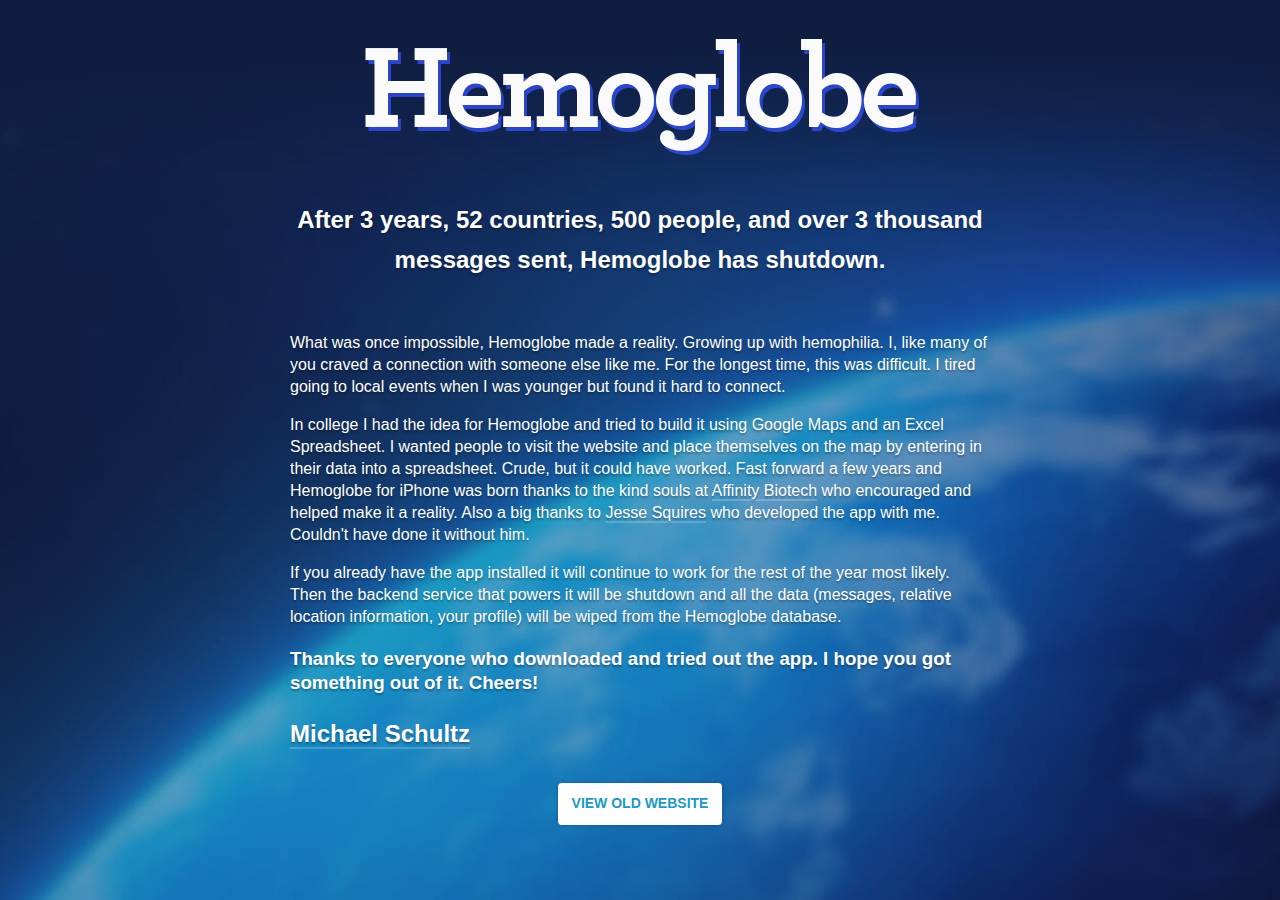
<file: index.html>
<!DOCTYPE html>
<html>

<!-- Updated 3/22/16 -->
  <head>
    <meta charset="utf-8" />
    <meta name="author" content="Michael Schultz" />
    <meta name="viewport" content="width=device-width, initial-scale=1.0, user-scalable=no">
    <!-- <meta name="apple-itunes-app" content="app-id=622855569"> -->
  	<link rel="icon" href="favicon.png" type="image/x-icon">
  	<link rel="shortcut icon" href="favicon.png" type="image/x-icon">
    <meta property="og:title" content="Hemoglobe"/>
    <meta property="og:type" content="application"/>
    <meta property="og:url" content="http://hemoglobe.com"/>
    <meta property="og:image" content="http://hemoglobe.com/archive/img/iTunesArtwork.png"/>
    <meta property="og:image" content="http://hemoglobe.com/archive/img/hemoglobe-final-6.jpg"/>
    <meta property="og:image" content="http://hemoglobe.com/archive/img/iphone5-screen-1_2.png"/>
    <meta property="og:site_name" content="Hemoglobe.com"/>
    <meta property="og:description" content="After 4 years, Hemoglobe is shutting down. Thanks to everyone for all their support."/>
    <link rel="image_src" href="http://hemoglobe.com/archive/img/iTunesArtwork.png" />
    
    <title>Hemoglobe</title>
  	<!-- <link rel="stylesheet" href="archive/css/style.css" /> -->

    <style>
      html {
        background: #0f1d40 url('archive/img/space_background.jpg') center center fixed;
        -webkit-background-size:cover;
        -moz-background-size:cover;
        -o-background-size:cover;
        background-size:cover;
        height: 100%;
      }
      body {
        font-family: 'Helvetica Nueue', Helvetica, Arial;
        color: white;
        margin: 0;
        padding: 0 20px;
      }
      h1, h2, h3, p {
        text-shadow: 0 2px 2px rgba(0,0,0,0.3);
      }
      p {
        line-height: 22px;
      }
      h2 {
        line-height: 40px;
      }
      h3 {
        line-height: 24px;
      }
      .text-center {
        text-align: center;
      }
      img {
        max-width:100%;
        max-height:100%;
      }
      a {
        text-decoration: none;
        color: white;
        border-bottom: 2px solid rgba(255,255,255,0.2);
        transition: all ease-in-out .2s;
      }
      a:hover {
        border-color: white;
      }
    </style>
  </head>

  <body>
    <div style="display: flex; align-items: center; justify-content: center;">
      <div style="max-width: 700px; min-width: 100px;">
        <h1 class="text-center"><img src="archive/img/hemoglobe_logo.png" alt="Hemoglobe"></h1>
        <h2 class="text-center" style="padding-bottom: 32px;">
          After 3 years, 52 countries, 500 people, and over 3 thousand messages sent, Hemoglobe has shutdown.
        </h2>
        <p>
          What was once impossible, Hemoglobe made a reality. Growing up with hemophilia. I, like many of you craved a connection with
          someone else like me. For the longest time, this was difficult. I tired going to local events when I was younger but found it hard to connect.
        </p>
        <p>
          In college I had the idea for Hemoglobe and tried to build it using Google Maps and an Excel Spreadsheet. I wanted people to visit the website
          and place themselves on the map by entering in their data into a spreadsheet. Crude, but it could have worked. Fast forward a few years and
          Hemoglobe for iPhone was born thanks to the kind souls at <a href="http://affinitybiotech.com">Affinity Biotech</a> who encouraged and helped
          make it a reality. Also a big thanks to <a href="http://jessesquires.com">Jesse Squires</a> who developed the app with me. Couldn't have done it without him.
        </p>
        <p>If you already have the app installed it will continue to work for the rest of the year most likely. Then the backend service that powers it will be shutdown and all the data (messages, relative location information, your profile) will be wiped from the Hemoglobe database.</p>
        <h3>Thanks to everyone who downloaded and tried out the app. I hope you got something out of it. Cheers!</h3>
        <h2><a href="http://twitter.com/michaelschultz">Michael Schultz</a></h2>
        <div class="text-center" style="margin: 40px 0;">
          <a href="/archive"
             style="background: white;
             color: #2198c3;
             padding: 12px 14px;
             border-radius: 4px;
             text-transform: uppercase;
             font-size: 14px;
             font-weight: 700;
             text-decoration: none;
             box-shadow: 0 0 4px rgba(0,0,0,0.2)">
            View old website
          </a>
        </div>
      </div>
    </div>

    <!-- Extra Scripts -->
    <script type="text/javascript">
      var _gaq = _gaq || [];
      _gaq.push(['_setAccount', 'UA-534843-25']);
      _gaq.push(['_trackPageview']);

      (function() {
        var ga = document.createElement('script'); ga.type = 'text/javascript'; ga.async = true;
        ga.src = ('https:' == document.location.protocol ? 'https://ssl' : 'http://www') + '.google-analytics.com/ga.js';
        var s = document.getElementsByTagName('script')[0]; s.parentNode.insertBefore(ga, s);
      })();
    </script>
  </body>
</html>
</file>
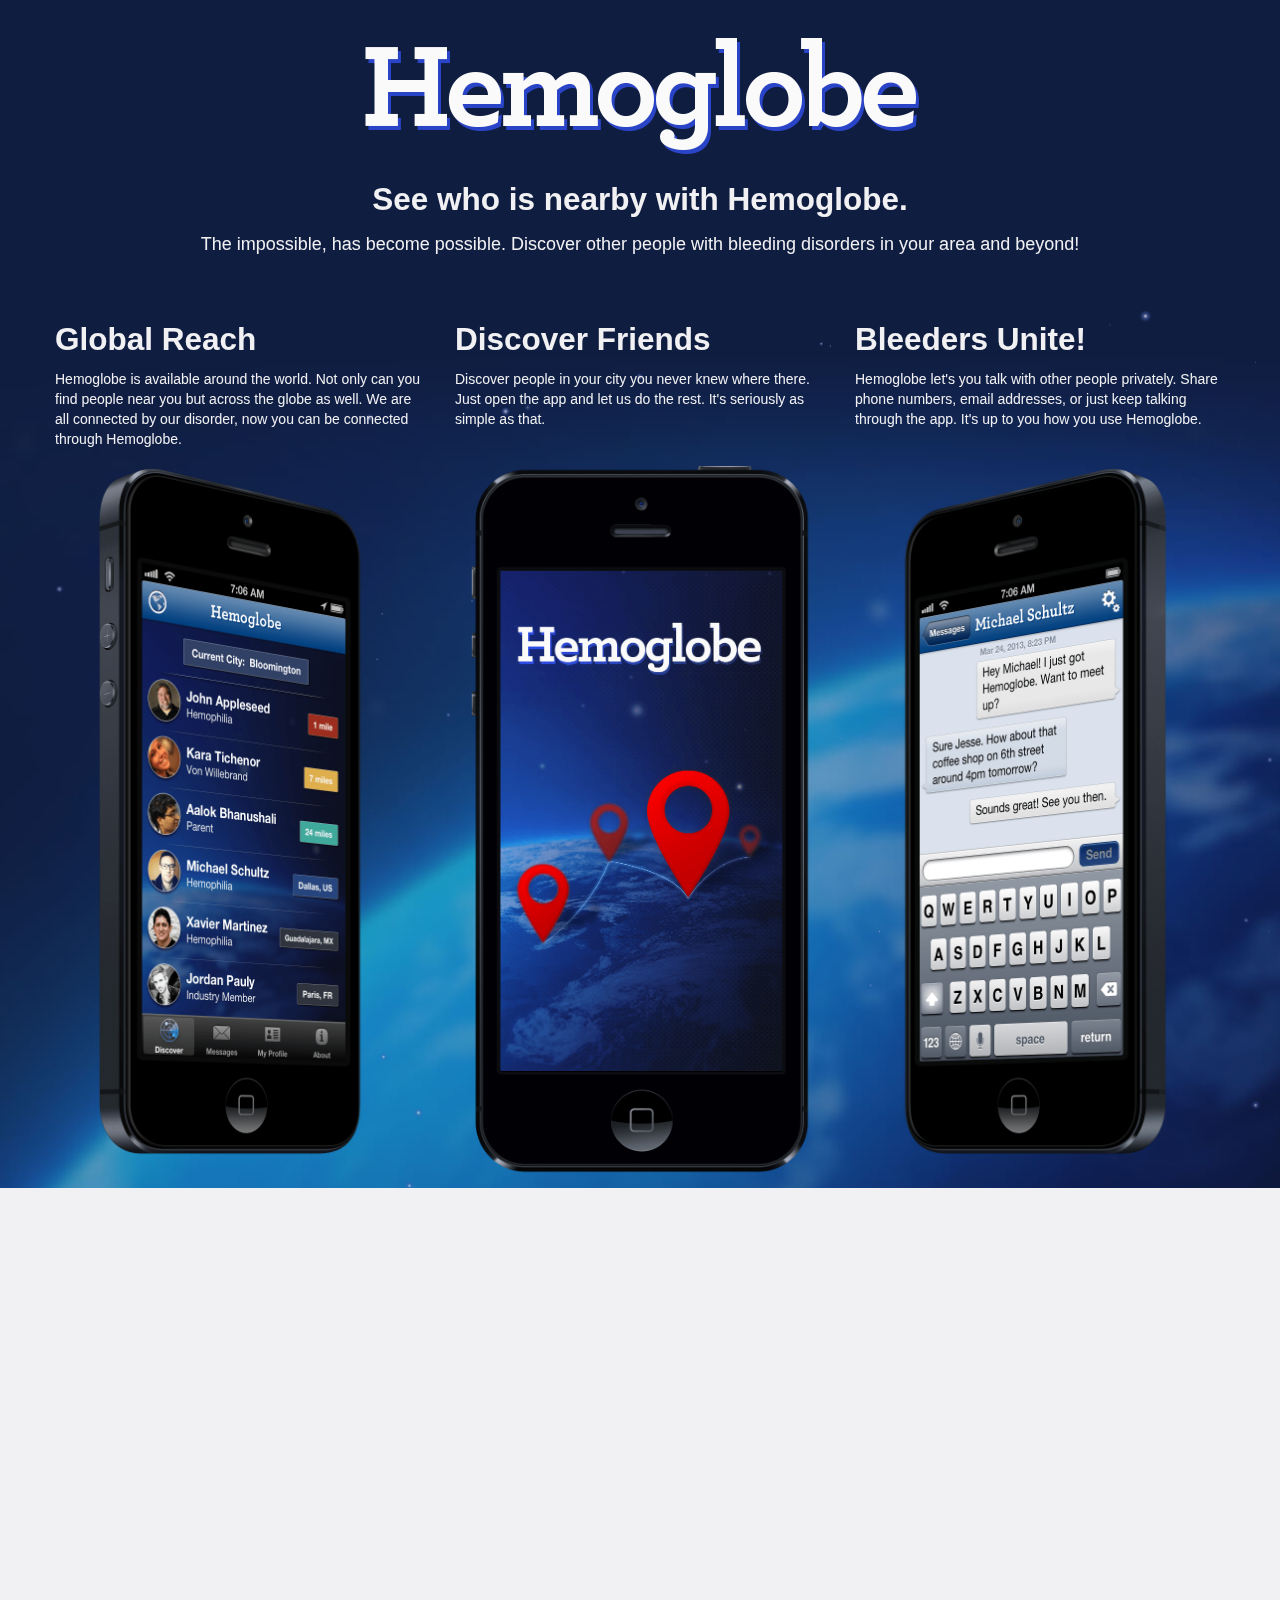
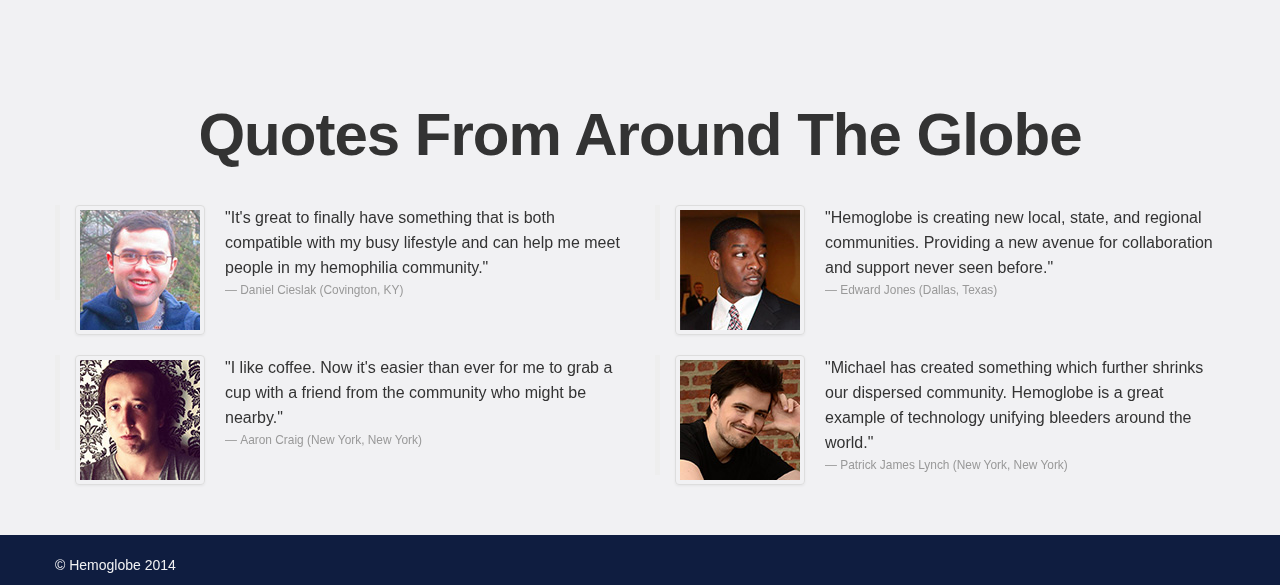
<file: archive/index.html>
<!DOCTYPE html>
<html>
<!-- Update -->
  <head>
    <meta charset="utf-8" />
    <meta name="author" content="Michael Schultz" />
    <meta name="viewport" content="width=device-width, initial-scale=1.0, user-scalable=no">
    <!-- <meta name="apple-itunes-app" content="app-id=622855569"> -->

    <meta property="og:title" content="Hemoglobe"/>
    <meta property="og:type" content="application"/>
    <meta property="og:url" content="http://hemoglobe.com"/>
    <meta property="og:image" content="http://hemoglobe.com/archive/img/iTunesArtwork.png"/>
    <meta property="og:image" content="http://hemoglobe.com/archive/img/hemoglobe-final-6.jpg"/>
    <meta property="og:image" content="http://hemoglobe.com/archive/img/iphone5-screen-1_2.png"/>
    <meta property="og:site_name" content="Hemoglobe.com"/>
    <meta property="og:description" content="From the creator of Hemolog comes a brand new mobile app for the Hemophilia community. Download Hemoglobe on the App Store now!"/>
    <link rel="image_src" href="http://hemoglobe.com/archive/img/iTunesArtwork.png" />
    
    <title>Hemoglobe</title>
    <link rel="stylesheet" href="/archive/css/bootstrap.min.css" />
	
    <link rel="stylesheet" href="/archive/css/bootstrap-responsive.css" />

	<link rel="stylesheet" href="/archive/css/style.css" />
 	
   
  </head>
  <body>


    <div class="container">

 
      <div class="hero-unit silver">
      	<h1 class="text-center"><img src="/archive/img/hemoglobe_logo.png" alt="Hemoglobe"></h1>
        <h2 class="text-center">See who is nearby with Hemoglobe.</h2>
        <p class="text-center hidden-phone">The impossible, has become possible. Discover other people with bleeding disorders in your area and beyond!</p>
        <!-- <p class="text-center"><a href="http://bit.ly/hemoglobeapp" class="btn btn-primary btn-large">Download on the App Store</a></p> -->

      </div>
    
    </div> <!-- /container -->


   	<canvas id="pixie" class="marketing hidden-phone"></canvas>


    <div class="container">

      <!-- Example row of columns -->
      <div class="row silver">
        <div class="span4">
          <h2>Global Reach</h2>
          <p>Hemoglobe is available around the world. Not only can you find people near you but across the globe as well. We are all connected by our disorder, now you can be connected through Hemoglobe. </p>
        </div>
        <div class="span4">
          <h2>Discover Friends</h2>
          <p>Discover people in your city you never knew where there. Just open the app and let us do the rest. It's seriously as simple as that.</p>
       </div>
        <div class="span4">
          <h2>Bleeders Unite!</h2>
          <p>Hemoglobe let's you talk with other people privately. Share phone numbers, email addresses, or just keep talking through the app. It's up to you how you use Hemoglobe.</p>
          <!--<p><a class="btn" href="#">View details &raquo;</a></p>-->
        </div>
      </div>
      
      <div class="row hidden-phone">
      	<div class="span4">
      		<img class="iphone" src="/archive/img/iphone5-screen-1.png">
      	</div>
      	<div class="span4">
      		<img class="iphone" src="/archive/img/iphone5-screen-2.png">
      	</div>
      	<div class="span4">
      		<img class="iphone" src="/archive/img/iphone5-screen-3.png">
      	</div>
      </div>
     
    </div> <!-- /container -->
    
    
<!--     <div id="map_canvas" class="visible-desktop"></div> -->
    
    
    <div class="grey">
    
	    <div class="container">


      <div class="row">
        <div class="span8 offset2">
          <div class="flex-video widescreen"><iframe src="https://www.youtube.com/embed/kcIDV_YPbqA?orgin=https://hemoglobe.com" frameborder="0" allowfullscreen></iframe></div>
        </div>
      </div>



		    <div class="hero-unit">
		    	<h1 class="text-center">Quotes From Around The Globe</h1>
		    </div>
		    <div class="row">
		    	<div class="span6 extra">
			    <blockquote>
			    	<img class="thumbnail" src="/archive/img/daniel.jpg" alt="daniel">
				    <p>"It's great to finally have something that is both compatible with my busy lifestyle and can help me meet people in my hemophilia community."</p>
				    <small>Daniel Cieslak (Covington, KY)</small>
			    </blockquote>
		    	</div>
		    	
		    	<div class="span6 extra">
			    <blockquote>
			    	<img class="thumbnail" src="/archive/img/edward.jpg" alt="edward">
				    <p>"Hemoglobe is creating new local, state, and regional communities. Providing a new avenue for collaboration and support never seen before."</p>
				    <small>Edward Jones (Dallas, Texas)</small>
			    </blockquote>
		    	</div>
		    </div>
		    
		    
		    <div class="row">
		    	<div class="span6 extra">
			    <blockquote>
			    	<img class="thumbnail" src="/archive/img/aaron.jpg" alt="aaron">
				    <p>"I like coffee. Now it's easier than ever for me to grab a cup with a friend from the community who might be nearby."</p>
				    <small>Aaron Craig (New York, New York)</small>
			    </blockquote>
		    	</div>
		    	
		    	<div class="span6 extra">
			    <blockquote>
			    	<img class="thumbnail" src="/archive/img/pjl.jpg" alt="patrick">
				    <p>"Michael has created something which further shrinks our dispersed community. Hemoglobe is a great example of technology unifying bleeders around the world."</p>
				    <small>Patrick James Lynch (New York, New York)</small>
			    </blockquote>
		    	</div>
		    </div>

	      </div> <!-- /container -->
    </div> <!-- /grey -->
   
   <div class="container silver">
   		<footer>
   		<p class="footer">
	       	  &copy; Hemoglobe 2014
   		</p>
	     </footer> 
   
   </div>
      
    
    <!-- load javascript at end of body so page loads faster -->
  
  <script type="text/javascript" src="//ajax.googleapis.com/ajax/libs/jquery/1.8.3/jquery.min.js"></script>
  <script type="text/javascript" src="/archive/js/bootstrap.min.js"></script>
  <!-- <script type="text/javascript" src="http://www.parsecdn.com/js/parse-1.2.7.min.js"></script> -->
  <!-- <script type="text/javascript" src="https://maps.googleapis.com/maps/api/js?sensor=false&libraries=visualization"></script> -->
  <!-- <script type="text/javascript" src="js/map_query.min.js"></script> -->
  <!-- <script type="text/javascript" src="js/holder.js"></script> -->
  <script type="text/javascript" src="/archive/js/pixie.js"></script>


<script type="text/javascript">

  var _gaq = _gaq || [];
  _gaq.push(['_setAccount', 'UA-534843-25']);
  _gaq.push(['_trackPageview']);

  (function() {
    var ga = document.createElement('script'); ga.type = 'text/javascript'; ga.async = true;
    ga.src = ('https:' == document.location.protocol ? 'https://ssl' : 'http://www') + '.google-analytics.com/ga.js';
    var s = document.getElementsByTagName('script')[0]; s.parentNode.insertBefore(ga, s);
  })();

</script>

    
  </body>
</html>
</file>
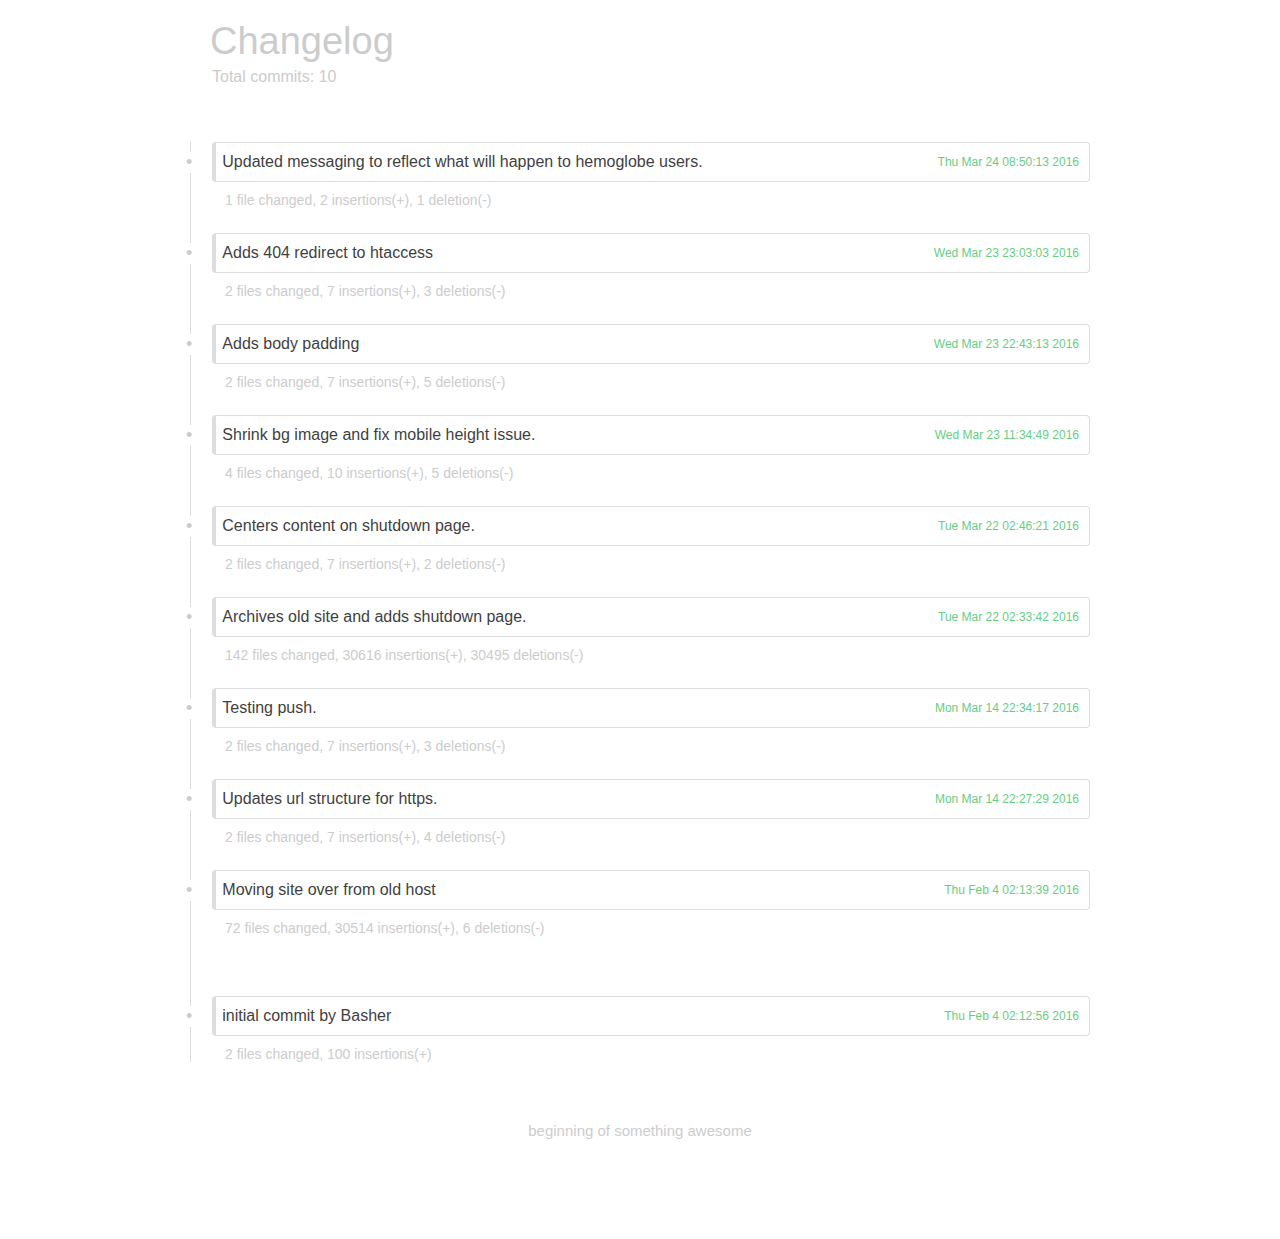
<file: changelog.html>
<html> 
<head>
<title>Git Changelog</title>
<style>
  body {
    color: #cccccc;
    font-family: "HelveticaNeue-Light", "Helvetica Neue Light", "Helvetica Neue", Helvetica, Arial, "Lucida Grande", sans-serif;
    font-size: 14px;
    font-weight: 300;
    margin: 20px 20px 100px 20px;
    padding: 0;
  }
  h1, h2 {
    color: #cccccc;
    font-family: "HelveticaNeue-Light", "Helvetica Neue Light", "Helvetica Neue", Helvetica, Arial, "Lucida Grande", sans-serif;
    font-size: 38px;
    font-weight: 300;
    padding: 0 0 0 20px;
    margin-top: 0;
    margin-bottom: 0;
  }
  h2 {
  	padding-top: 5px;
  	padding-left: 22px;
  	font-size: 16px;
  }
  .changelog {
    margin: 0 auto;
    max-width: 900px;
  }
  .commit {
  	flex: 4;
  	padding: 10px 10px 10px 20px;
  }
  .date {
  	background: #ffffff;
  	border-radius: 0 4px 4px 0;
  	flex: 1;
  	font-size: 12px;
  	padding: 10px;
  	text-align: right;
    color: #66CE83;
  }
  ul {
    border-left: 1px solid #dddddd;
    list-style: none;
    margin-top: 4em;
    padding-left: 34px;
  }
  ul li {
  	align-items: center;
  	display: flex;
    border-color: #dddddd;
    border-radius: 4px;
    border-style: solid;
    border-width: 1px 1px 1px 4px;
    color: #3F3F3F;
    font-size: 16px;
    margin: 25px 0 10px -13px;
  }
  li:before {
    background: #ffffff;
    color: #cccccc;
    content: "\2022 ";
    font-size: 18px;
    margin-left: -40px;
    padding: 0 10px;
  }
  li:last-child {
  	margin-top: 60px;
  }
  .footer {
  	color: cccccc;
  	font-family: "HelveticaNeue-Light", "Helvetica Neue Light", "Helvetica Neue", Helvetica, Arial, "Lucida Grande", sans-serif;
  	text-align: center;
    font-size: 15px;
    font-weight: 300;
    margin: 4em 0;
  }
</style>
</head>
<body>
<div class="changelog">
<h1>Changelog</h1>
<h2>Total commits: 10</h2>
<ul>
<li><span class="commit">Updated messaging to reflect what will happen to hemoglobe users.</span> <span class="date">Thu Mar 24 08:50:13 2016</span></li> 
 1 file changed, 2 insertions(+), 1 deletion(-)

<li><span class="commit">Adds 404 redirect to htaccess</span> <span class="date">Wed Mar 23 23:03:03 2016</span></li> 
 2 files changed, 7 insertions(+), 3 deletions(-)

<li><span class="commit">Adds body padding</span> <span class="date">Wed Mar 23 22:43:13 2016</span></li> 
 2 files changed, 7 insertions(+), 5 deletions(-)

<li><span class="commit">Shrink bg image and fix mobile height issue.</span> <span class="date">Wed Mar 23 11:34:49 2016</span></li> 
 4 files changed, 10 insertions(+), 5 deletions(-)

<li><span class="commit">Centers content on shutdown page.</span> <span class="date">Tue Mar 22 02:46:21 2016</span></li> 
 2 files changed, 7 insertions(+), 2 deletions(-)

<li><span class="commit">Archives old site and adds shutdown page.</span> <span class="date">Tue Mar 22 02:33:42 2016</span></li> 
 142 files changed, 30616 insertions(+), 30495 deletions(-)

<li><span class="commit">Testing push.</span> <span class="date">Mon Mar 14 22:34:17 2016</span></li> 
 2 files changed, 7 insertions(+), 3 deletions(-)

<li><span class="commit">Updates url structure for https.</span> <span class="date">Mon Mar 14 22:27:29 2016</span></li> 
 2 files changed, 7 insertions(+), 4 deletions(-)

<li><span class="commit">Moving site over from old host</span> <span class="date">Thu Feb 4 02:13:39 2016</span></li> 
 72 files changed, 30514 insertions(+), 6 deletions(-)

<li><span class="commit">initial commit by Basher</span> <span class="date">Thu Feb 4 02:12:56 2016</span></li> 
 2 files changed, 100 insertions(+)
</ul>
</div>
<div class="footer">
  <p>beginning of something awesome</p>
</div>
</body>
</html>
</file>
<file: archive/css/style.css>
body {
        padding-top: 0px;
        padding-bottom: 0px;
        background: #0f1d40;
}
#map_canvas {
	width: 100%;
	height: 500px;
	padding: 0;
	margin: 0;
	-moz-box-shadow: 0px 5px 5px rgba(0,0,0,0.4);
	-webkit-box-shadow: 0px 5px 5px rgba(0,0,0,0.4);
	box-shadow: 0px 5px 5px rgba(0,0,0,0.4);
}
.marketing {
  	background: url('../img/space_background.jpg') no-repeat;
  	background-position:center bottom;
    background-size: cover;
  	width:100%;
  	height:880px;
  	-webkit-background-size:cover;
  	-moz-background-size:cover;
  	-o-background-size:cover;
  	background-size:cover;
  	position:absolute;
  	left:0;
  	z-index: -9999;
}
.text-center {
  text-align: center;
}
.push {
  height: 530px;
}
img.thumbnail {
  float: left;
  margin-right: 20px;

}
.hero-unit {
  background: none;
  padding: 10px;
}
.grey {
  background: #f1f1f3;
  padding-bottom: 20px;
}
.silver {
  color: #f1f1f3;
}
.logo {
  width: 581px;
  margin: 0 auto;
  text-align: center;
}
iphone {
  overflow: hidden;
}
.footer {
  padding-top: 20px;
}
.extra {
  padding-bottom: 20px;
}


.flex-video {
  margin-top: 40px;
  position: relative;
  padding-top: 25px;
  padding-bottom: 67.5%;
  height: 0;
  margin-bottom: 16px;
  overflow: hidden;
}

 
.flex-video.widescreen { padding-bottom: 57.25%; }
.flex-video.vimeo { padding-top: 0; }
 
.flex-video iframe,
.flex-video object,
.flex-video embed {
  position: absolute;
  top: 0;
  left: 0;
  width: 100%;
  height: 100%;
}

@media only screen and (max-device-width: 800px), only screen and (device-width: 1024px) and (device-height: 600px), only screen and (width: 1280px) and (orientation: landscape), only screen and (device-width: 800px), only screen and (max-width: 767px) {
  .flex-video { padding-top: 0; }
}

@media (max-width: 480px) {


.hero-unit {
	margin: 0;
	padding: 0;

}

.hero-unit h1 {
  font-size: 30px;
  padding: 20px 0;
}

.hero-unit h2 {
  font-size: 24px;
  line-height: 30px;
}

a.btn {
	margin-top: 20px;
}

.silver {
	padding-bottom: 40px;
}

.grey {
  padding-bottom: 0px;
}

img.thumbnail {
  width: 60px;
}


}
</file>
